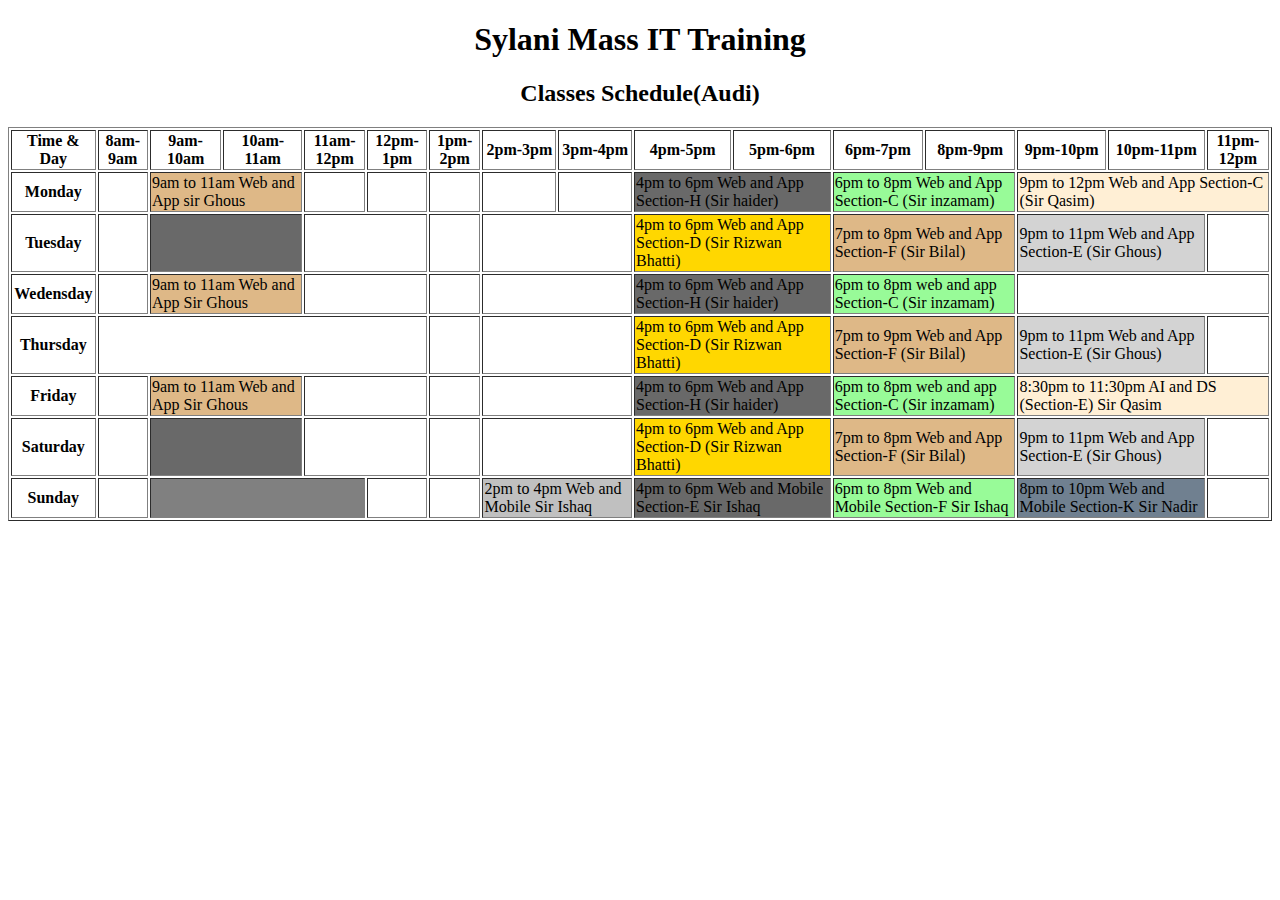
<file: CSS All assignment/16-12-2022/index.html>
<!DOCTYPE html>
<html lang="en">

<head>
    <title>Sylani</title>
</head>

<body>
    <h1>
        <center><b>Sylani Mass IT Training</b></center>
    </h1>
    <h2>
        <center><b>Classes Schedule(Audi)</b></center>
    </h2>
    <table border="1">
        <tr>
            <th>Time & Day</th>
            <th>8am-9am</th>
            <th>9am-10am</th>
            <th>10am-11am</th>
            <th>11am-12pm</th>
            <th>12pm-1pm</th>
            <th>1pm-2pm</th>
            <th>2pm-3pm</th>
            <th>3pm-4pm</th>
            <th>4pm-5pm</th>
            <th>5pm-6pm</th>
            <th>6pm-7pm</th>
            <th>8pm-9pm</th>
            <th>9pm-10pm</th>
            <th>10pm-11pm</th>
            <th>11pm-12pm</th>
        </tr>
        <tr>

            <th>Monday</th>
            <td> </td>
            <td bgcolor="Burlywood" cal colspan="2">9am to 11am Web and App sir Ghous</td>
            <td> </td>
            <td> </td>
            <td> </td>
            <td> </td>
            <td> </td>
            <td bgcolor="Dimgray" cal colspan="2">4pm to 6pm Web and App Section-H (Sir haider) </td>
            <td bgcolor="palegreen" cal colspan="2">6pm to 8pm Web and App Section-C (Sir inzamam) </td>
            <td bgcolor="papayawhip" cal colspan="3">9pm to 12pm Web and App Section-C (Sir Qasim)</td>
        </tr>

        <tr>
            <th>Tuesday</th>
            <td> </td>
            <td bgcolor="Dimgray" colspan="2"> </td>
            <td colspan="2"> </td>
            <td> </td>
            <td colspan="2"> </td>
            <td bgcolor="Gold" cal colspan="2">4pm to 6pm Web and App Section-D (Sir Rizwan Bhatti) </td>
            <td bgcolor="Burlywood" cal colspan="2">7pm to 8pm Web and App Section-F (Sir Bilal) </td>
            <td bgcolor="Lightgray" cal colspan="2">9pm to 11pm Web and App Section-E (Sir Ghous) </td>
           <td> </td>
            </tr>

            <tr>
                <th>Wedensday</h>
                <td> </td>
                <td bgcolor="Burlywood" cal colspan="2">9am to 11am Web and App Sir Ghous</td>
                <td cal colspan="2"> </td>
                <td> </td>
                <td colspan="2"> </td>
                <td bgcolor="Dimgray" cal colspan="2">4pm to 6pm Web and App Section-H (Sir haider)</td>
                <td bgcolor="palegreen" cal colspan="2">6pm to 8pm web and app Section-C (Sir inzamam)</td>          
                <td cal colspan="3"> </td>           
            </tr>
            <tr>
                <th>Thursday</h>
                <td cal colspan="5"> </td>
                <td> </td>
                <td cal colspan="2"> </td>
                <td bgcolor="Gold" cal colspan="2">4pm to 6pm Web and App Section-D (Sir Rizwan Bhatti)</td>
                <td bgcolor="Burlywood" cal colspan="2">7pm to 9pm Web and App Section-F (Sir Bilal)</td>
                <td bgcolor="Lightgray" cal colspan="2">9pm to 11pm Web and App Section-E (Sir Ghous)</td>          
                <td> </td>
            </tr>
            <tr>
                <th>Friday</h>
                <td> </td>
                <td bgcolor="Burlywood" cal colspan="2">9am to 11am Web and App Sir Ghous</td>
                <td cal colspan="2"> </td>
                <td> </td>
                <td colspan="2"> </td>
                <td bgcolor="Dimgray" cal colspan="2">4pm to 6pm Web and App Section-H (Sir haider)</td>
                <td bgcolor="palegreen" cal colspan="2">6pm to 8pm web and app Section-C (Sir inzamam)</td>
                <td bgcolor="papayawhip" cal colspan="3">8:30pm to 11:30pm AI and DS (Section-E) Sir Qasim</td>                     
            </tr>
            <tr>
                <th>Saturday</th>
                <td> </td>
                <td bgcolor="Dimgray" colspan="2"> </td>
                <td colspan="2"> </td>
                <td> </td>
                <td colspan="2"> </td>
                <td bgcolor="Gold" cal colspan="2">4pm to 6pm Web and App Section-D (Sir Rizwan Bhatti) </td>
                <td bgcolor="Burlywood" cal colspan="2">7pm to 8pm Web and App Section-F (Sir Bilal) </td>
                <td bgcolor="Lightgray" cal colspan="2">9pm to 11pm Web and App Section-E (Sir Ghous) </td>
               <td> </td>
            </tr>
            <tr>
                <th>Sunday</th>
                <td> </td>
                <td bgcolor="Gray" colspan="3"> </td>
                <td> </td>
                <td> </td>
                <td bgcolor="Silver" cal colspan="2">2pm to 4pm Web and Mobile Sir Ishaq </td>
                <td bgcolor="Dimgray" cal colspan="2">4pm to 6pm Web and Mobile Section-E Sir Ishaq </td>
                <td bgcolor="palegreen" cal colspan="2">6pm to 8pm Web and Mobile Section-F Sir Ishaq </td>
                <td bgcolor="Slategray" cal colspan="2">8pm to 10pm Web and Mobile Section-K Sir Nadir </td>
                <td> </td>
            </tr>
    </table>
</body>

</html>
</file>
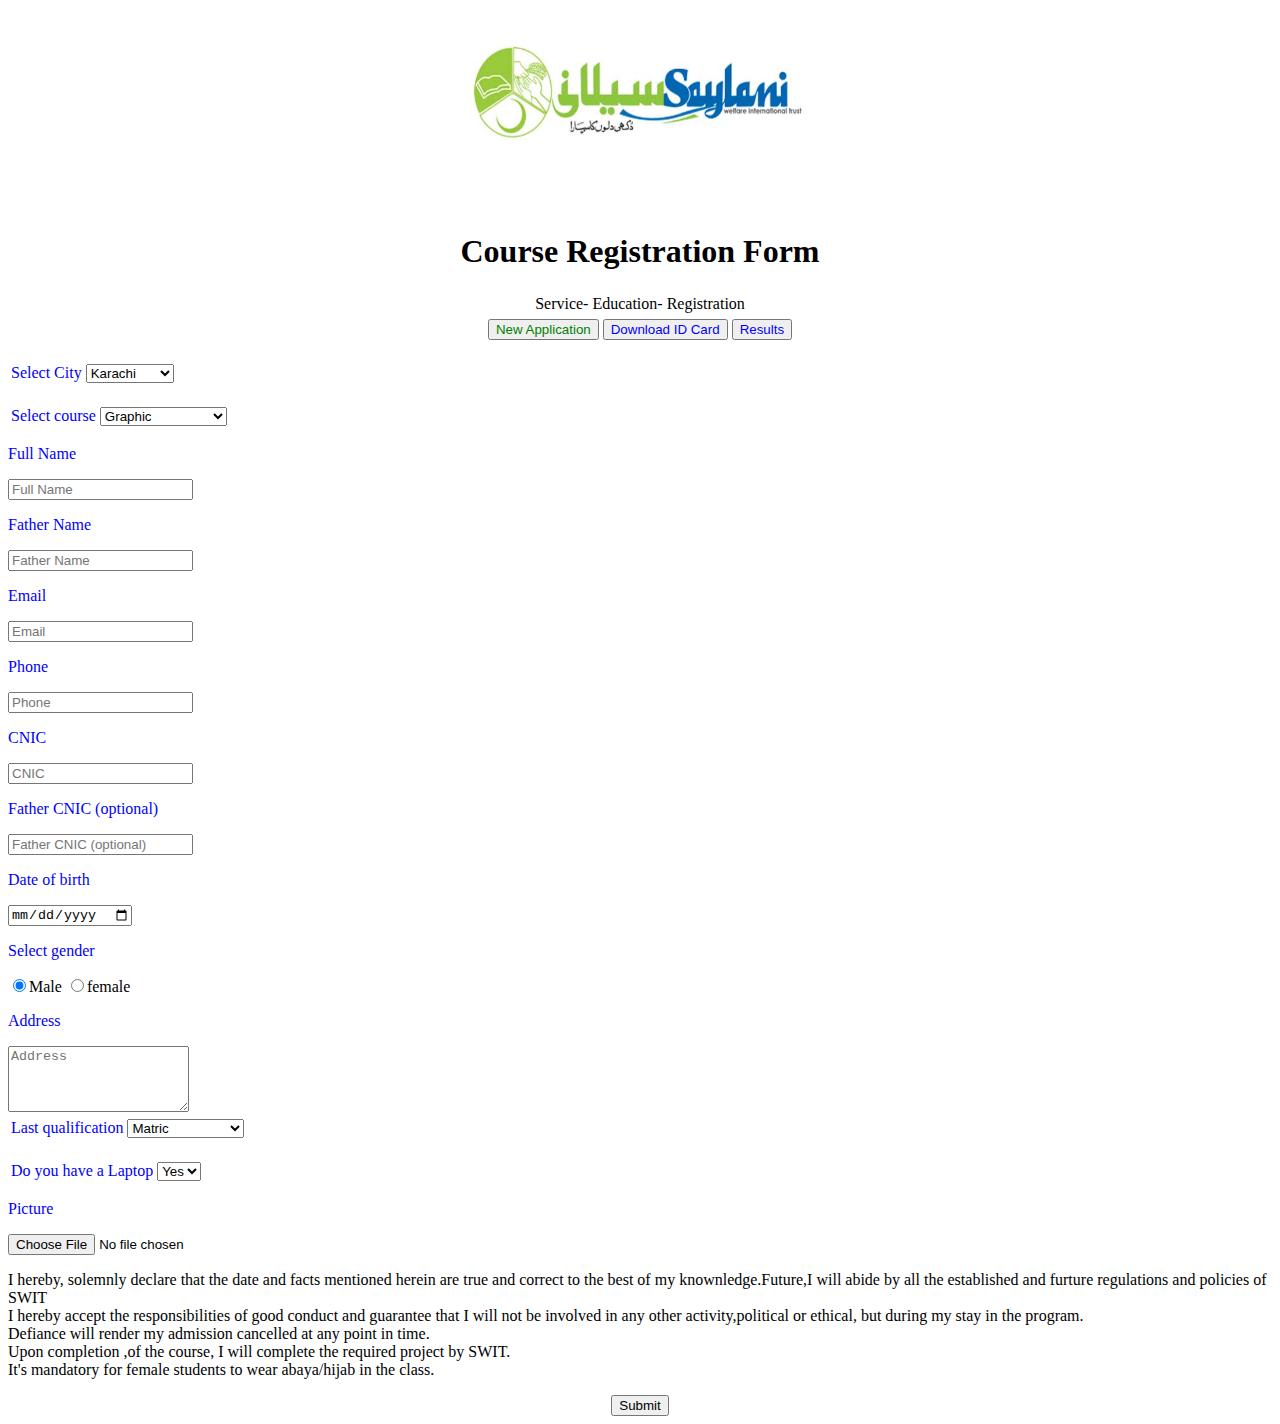
<file: CSS All assignment/19-12-2022/index.html>
<!DOCTYPE html>
<html lang="en">
<head>
    <title>saylani-welfare Form</title>
</head>
<body>
    <center><img src="saylani-welfare.jpg" width="350" height="200"></center>
    <h1><center><b>Course Registration Form</b></center></h1>
     <center>
    <table>
        <tr>
        <td>Service-</td>
        <td>Education-</td>
        <td>Registration</td>
        </tr>
    </table>
    </center>
    <center>
    <table>
        <tr>
        <form action=""></form>
    <td><input style="color: green" type="button" name="New Apllication" value="New Application" /></td>
    <td><input style="color:blue" type="button" name="Download ID Card" value="Download ID Card" /></td>
    <td><input style="color:blue" type="button" name="Results" value="Results" /></td>
    </tr>
</table>
</center>
  <table>
    <br />
   <tr>
        <td style="color: blue;">Select City</d>
        <select name="City" id="">
          <option value="Karachi">Karachi</option>
          <option value="Hyderabad">Hyderabad</option>
          <option value="Sangar">Sangar</option>
          <option value="Dadu">Dadu</option>
          <option value="Mithi">Mithi</option>
          <option value="Umerkot">Umerkot</option>
          <option value="Badin">Badin</option>  
        </select>
        </tr> 
    </table>
    <table>
        <br />
       <tr>
        <td style="color: blue;">Select course</d>
        <select name="Course" id="">
        <option value="Graphic">Graphic</option>
        <option value="Web & App">Web & App</option>
        <option value="IT">IT</option>
        <option value="Mobile Repearing">Mobile Repearing</option>       
        </tr> 
        </table>
        <p style="color: blue;">Full Name</p>
        <input placeholder="Full Name" name="name" type="text" />
        <p style="color: blue;">Father Name</p>
        <input placeholder="Father Name" name="f-name" type="text" />
        <p style="color: blue;">Email</p>
        <input placeholder="Email" name="id" type="email" />
        <p style="color: blue;">Phone</p>
        <input placeholder="Phone" name="number" type="number" />
        <p style="color: blue;">CNIC</p>
        <input placeholder="CNIC" name="number" type="number" />
        <p style="color: blue;">Father CNIC (optional)</p>
        <input placeholder="Father CNIC (optional)" name="number" type="number" />  
        <p style="color: blue;">Date of birth</p>
        <input name="date" type="date" />
        <p style="color: blue;">Select gender</p>
        <input type="radio" name="gender" value="male" checked/>Male
        <input type="radio" name="gender" value="female" />female
        <p style="color: blue;">Address</p>
        <textarea placeholder="Address" name="address" cols="20" rows="4"></textarea>
    <table>
        <br />
           <tr>
            <td style="color: blue;">Last qualification</d>
            <select name="qualification" id="">
            <option value="Matric">Matric</option>
            <option value="Intermediate">Intermediate</option>
            <option value="under-Graduate">under-Graduate</option>
            <option value="Graduate">Graduate</option>
            <option value="Master">Master</option>       
            </tr> 
            </table>
            <table>
                <br />
                <tr>
                <td style="color: blue;">Do you have a Laptop</d>
                <select name="Do you have a Laptop" id="">
                <option value="Yes">Yes</option>
                <option value="No">No</option> 
                </tr>
            </table>   
                <p style="color: blue;">Picture</p>
                <input type="file" />
                <p>I hereby, solemnly declare that the date and facts mentioned herein are true and correct
                   to the best of my knownledge.Future,I will abide by all the established and furture regulations
                   and policies of SWIT<br />
                   I hereby accept the responsibilities of good conduct and guarantee that I will not be involved 
                   in any other activity,political or ethical, but during my stay in the program.<br />
                   Defiance will render my admission cancelled at any point in time.<br />
                   Upon completion ,of the course, I will complete the required project by SWIT.<br />
                   It's mandatory for female students to wear abaya/hijab in the class.  
                </p>          
                <center><input type="button" name="submit" value="Submit" /></center>
</body>
</html>
</file>
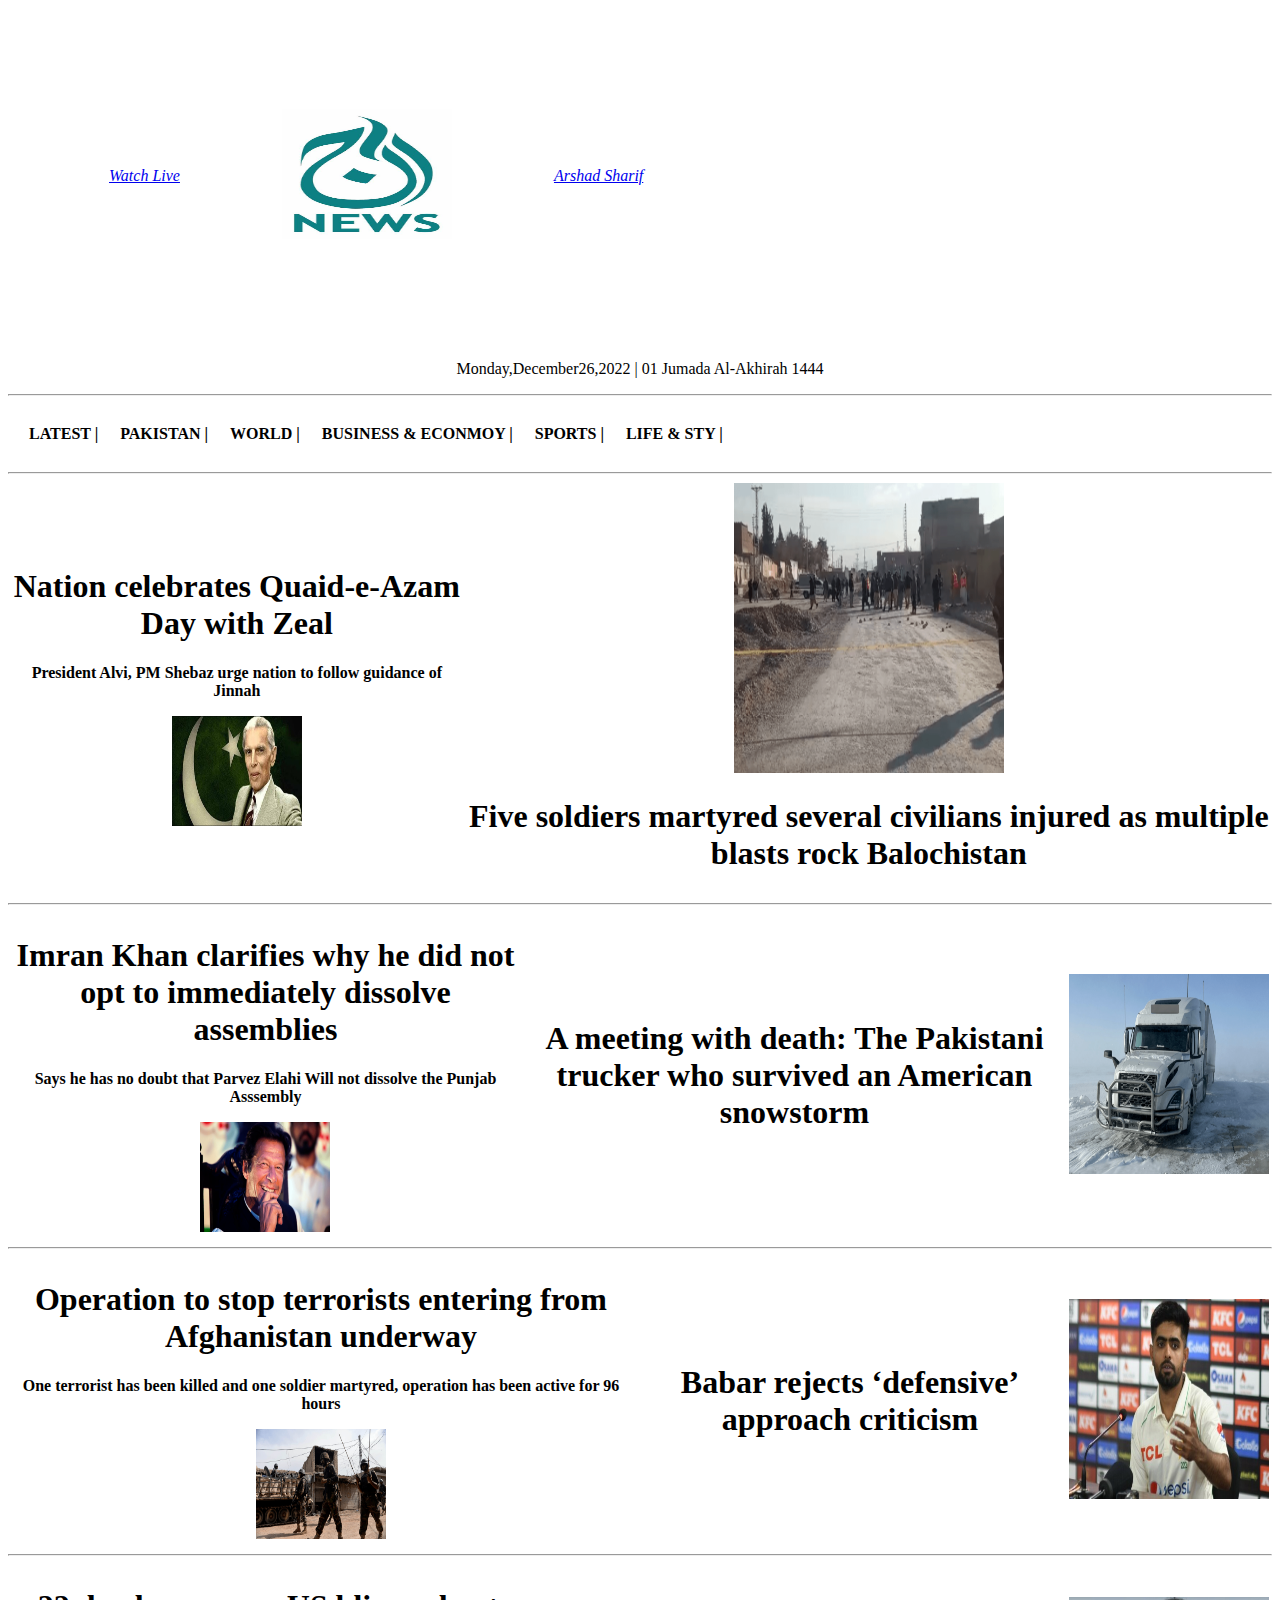
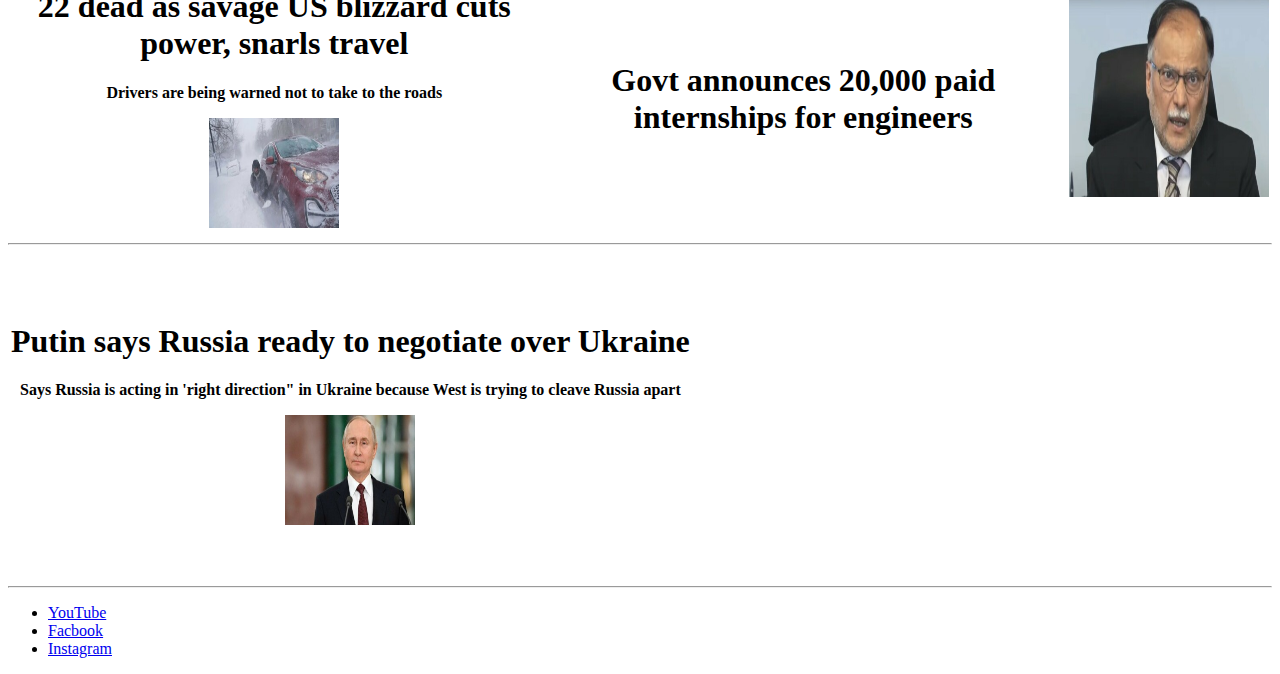
<file: CSS All assignment/25-12-22/index.html>
<!DOCTYPE html>
<html lang="en">
<head>
    <title>HOME-Aaj English Tv</title>
</head>
<body>
        <table cellpanding="" cellspacing="100"> 
       <tr>
        <td><a href="https://r.search.yahoo.com/cbclk2/dWU9RUE1M0RFMzQzNDkzNERGQiZ1dD0xNjcyMDA1MzYwNTU4JnVvPTczMzkyNjcwMzY5NDk1Jmx0PTImcz0xJmVzPVM1WU1Bb0lHUFM5cUJOS0ZSOURuMWFIMU5jcHY3VU84TDFGQXhzVFJMVDNqakVvemd3LS0-/RV=2/RE=1672034161/RO=10/RU=https%3a%2f%2fwww.bing.com%2faclick%3fld%[base64]%26u%[base64]%26rlid%3d1bfc2bb1d9dd16acb14048191f2d8d81/RK=2/RS=12wlAdi.aHlQDjrLBwgK7rWgkF0-;_ylt=AwrOskPwxqhjXioH8INXNyoA;_ylu=Y29sbwNncTEEcG9zAzEEdnRpZAMEc2VjA292LXRvcA--;_ylc=X3IDMgRydAMw?IG=0aceb24373764b059600000000c3efbd"><i>Watch Live</i></a></td>
        <td><a href="https://r.search.yahoo.com/_ylt=Awr.zXG6z6hjhpkHcWJXNyoA;_ylu=Y29sbwNncTEEcG9zAzIEdnRpZAMEc2VjA3Ny/RV=2/RE=1672036410/RO=10/RU=https%3a%2f%2fajnews.org%2fcategory%2fglobal%2f/RK=2/RS=pERjidaF2VDnuv2S9o40TRBaZl4-"><img src="./th.jpg" width="170" height="130"></a></td> 
        <td><a href="https://r.search.yahoo.com/_ylt=AwrNa0Q_yKhjmAso0VdXNyoA;_ylu=Y29sbwNiZjEEcG9zAzEEdnRpZAMEc2VjA3Ny/RV=2/RE=1672034496/RO=10/RU=https%3a%2f%2fwww.bbc.com%2fnews%2fworld-africa-63426794/RK=2/RS=LvqoAc3Gd_8vNhMYvV1qVfnrCr4-"><i>Arshad Sharif</i></a></td>
    </tr>
    </table>
    <center><p>Monday,December26,2022 | 01 Jumada Al-Akhirah 1444</p></center>
    <hr />
    <table cellspacing="20">
        <tr>
          <td><b> LATEST |</b></td>
          <td><b>PAKISTAN |</b></td>
          <td><b> WORLD |</b></td>
          <td><b> BUSINESS & ECONMOY |</b></td>
          <td><b> SPORTS |</b></td>
          <td><b> LIFE & STY |</b></td>
        </tr>
      </table>
      <hr />
       <table  widhth="05" cellpadding="" cellspacing="0" brder="02"> 
        <tr>
            <th><h1><b>Nation celebrates Quaid-e-Azam Day with Zeal</b></h1><p>President Alvi, PM Shebaz urge nation to follow guidance of Jinnah</p><img src="./quaid-e-azazm.jpg" width="130" height="110"></th>
            <th><img src="./251640404108db8.png" width="270" height="290"><h1><b>Five soldiers martyred several civilians injured as multiple blasts rock Balochistan</b></h1><p></p></th>        
        </tr>    
    </table>
    <hr />
     <table>
        <tr>
            <th><h1><b>Imran Khan clarifies why he did not opt to immediately dissolve assemblies</b></h1><p>Says he has no doubt that Parvez Elahi Will not dissolve the Punjab Asssembly</p><img src="./251845071f72842.png" width="130" height="110"></th>
            <th><h1>A meeting with death: The Pakistani trucker who survived an American snowstorm</h1></th>
            <th><img src="./25154445dbf2861.png" width="200" height="200"></th>
        </tr>
     </table>
    <hr />
     <table>
        <tr>
            <th><h1><b>Operation to stop terrorists entering from Afghanistan underway</b></h1><p>One terrorist has been killed and one soldier martyred, operation has been active for 96 hours</p><img src="./251228574f24b77.png" width="130" height="110"></th>
            <th><h1>Babar rejects ‘defensive’ approach criticism</h1></th>
            <th><img src="./251315357ff96ec.jpg" width="200" height="200"></th>
        </tr>
     </table>
     <hr />
     <table>
        <tr>
            <th><h1><b>22 dead as savage US blizzard cuts power, snarls travel</b></h1><p>Drivers are being warned not to take to the roads</p><img src="./2522044142c9911.jpg" width="130" height="110"></th>
            <th><h1>Govt announces 20,000 paid internships for engineers</h1></th>
            <th><img src="./25165127bccceb0.jpg" width="200" height="200"></th>
        </tr>
     </table>
     <hr />
     <table>
        <tr>
            <th><h1><b>Putin says Russia ready to negotiate over Ukraine</b></h1><p>Says Russia is acting in 'right direction" in Ukraine because West is trying to cleave Russia apart</p><img src="./25161321f0d7e40.jpg" width="130" height="110"></th>
            <th><iframe width="410" height="315" src="https://www.youtube.com/embed/m8YgUd8c1Rc" title="YouTube video player" frameborder="0" allow="accelerometer; autoplay; clipboard-write; encrypted-media; gyroscope; picture-in-picture" allowfullscreen></iframe><a href="More to come in Landi Kotal after cycle rally"></a></th>
        </tr>
     </table>
     <hr />
     <header>
        <div>
            <ul>
                <li><a href="https://www.youtube.com/c/aajtvofficial/">YouTube</a></li>
                <li><a href="https://www.facebook.com/aajtv0/">Facbook</a></li>
                <li><a href="https://www.instagram.com/aajnewsofficial/">Instagram</a></li>
            </ul>
        </div>
     </header>

</body>
</html>
</file>
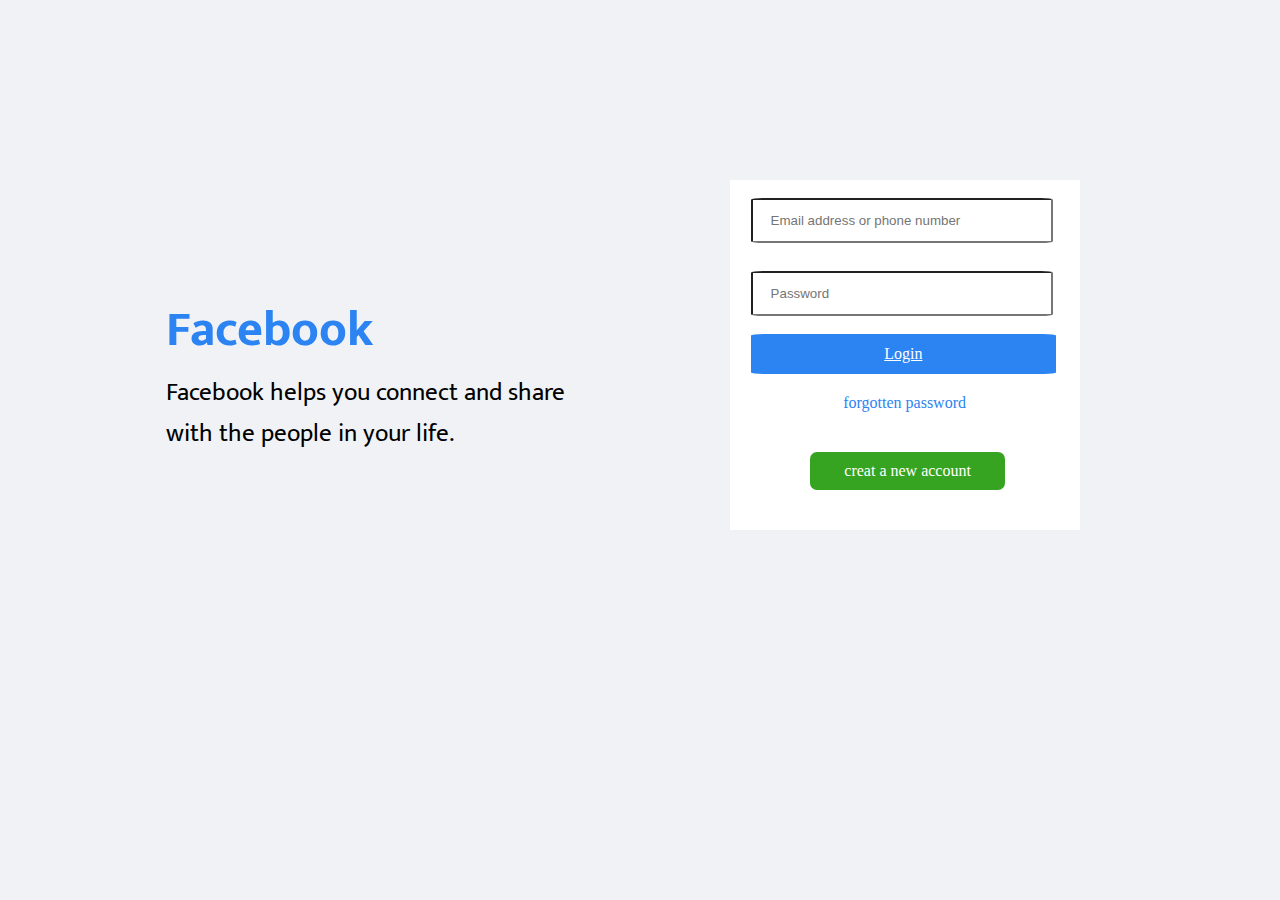
<file: CSS All assignment/4-01-2023/index.html>
<!DOCTYPE html>
<html lang="en">
<head>
        <title>Facebook.login Form</title>
        <link rel="stylesheet" href="style.css">
</head>
<body>
   <div class="container">
    <h1>Facebook</h1>
   <p>Facebook helps you connect and share <br />with the people in your life.</p>
</div>

  <header>
    <div class="box">
        <input type="email" name="email" id="email" placeholder="Email address or phone number">
        <br/>
        <input type="password" name="Password" id="Password" placeholder="Password">   
    </div>
    <div class="link1">
        <a href="#">Login</a>
    </div>
    <div class="link2">
        <a href="#">forgotten password</a>
    </div>
    <div class="link3">
        <a href="./signup/sign-up.html">creat a new account</a>
    </div>  
</header>

</body>
</html>
</file>
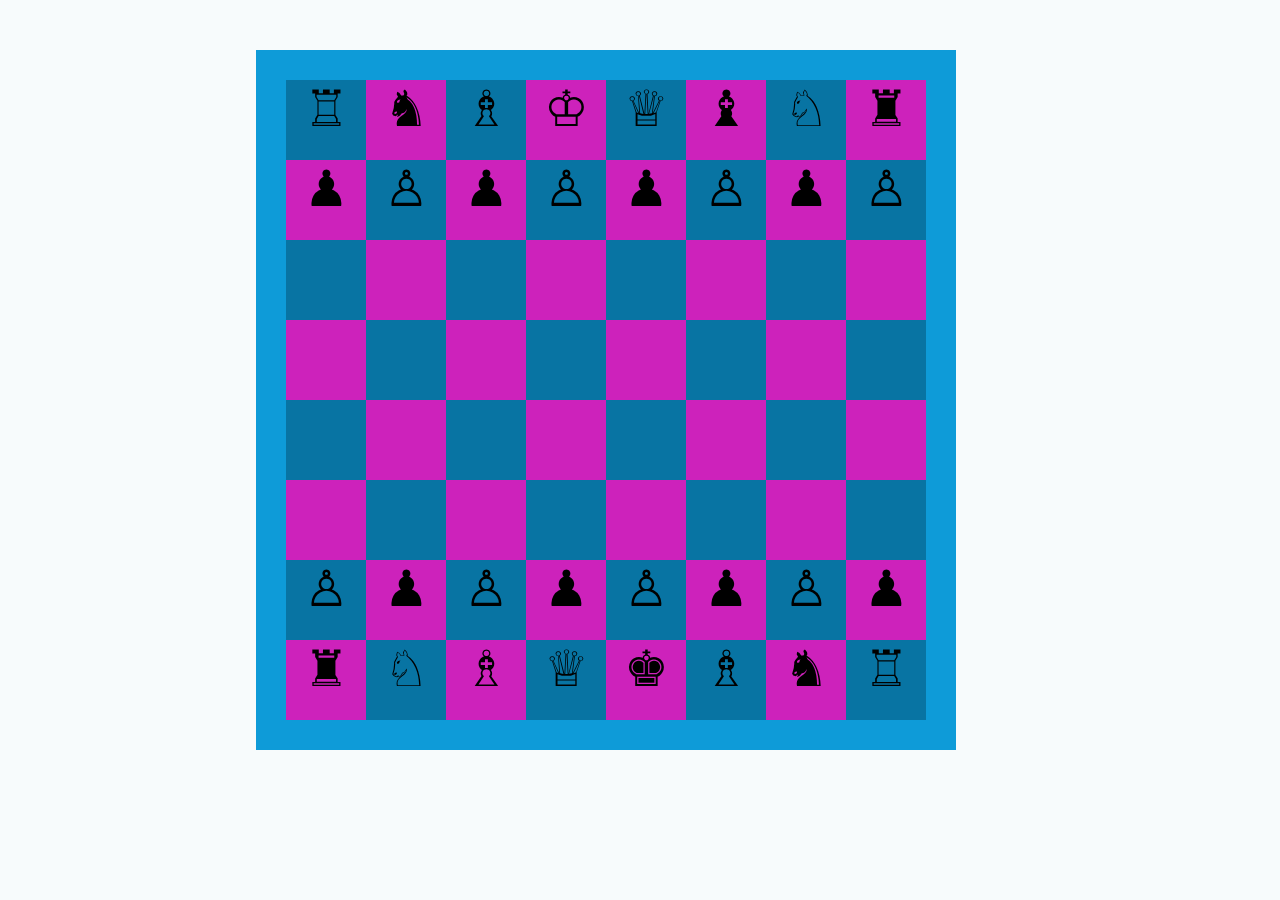
<file: CSS All assignment/chess game assignment/index.html>
<!DOCTYPE html>
<html lang="en">
<head>
    <title>Chess Game</title>
    <link rel="stylesheet" href="style.css">
</head>
<body>
   
<div class="chessboard">
    
     <div class="Chessbox1">♖</div>
     <div class="Chessbox2">♞</div>  
     <div class="Chessbox1">♗</div>
     <div class="Chessbox2">♔</div>
     <div class="Chessbox1">♕</div>
     <div class="Chessbox2">♝</div>
     <div class="Chessbox1">♘</div>
     <div class="Chessbox2">♜</div>
     
    <div class="Chessbox2">♟</div>
    <div class="Chessbox1">♙</div>  
    <div class="Chessbox2">♟</div>
    <div class="Chessbox1">♙</div>
    <div class="Chessbox2">♟</div>
    <div class="Chessbox1">♙</div>
    <div class="Chessbox2">♟</div>
    <div class="Chessbox1">♙</div>
    
    <div class="Chessbox1"></div>
    <div class="Chessbox2"></div>  
    <div class="Chessbox1"></div>
    <div class="Chessbox2"></div>
    <div class="Chessbox1"></div>
    <div class="Chessbox2"></div>
    <div class="Chessbox1"></div>
    <div class="Chessbox2"></div>
    
    <div class="Chessbox2"></div>
    <div class="Chessbox1"></div>  
    <div class="Chessbox2"></div>
    <div class="Chessbox1"></div>
    <div class="Chessbox2"></div>
    <div class="Chessbox1"></div>
    <div class="Chessbox2"></div>
    <div class="Chessbox1"></div>
    
    <div class="Chessbox1"></div>
    <div class="Chessbox2"></div>  
    <div class="Chessbox1"></div>
    <div class="Chessbox2"></div>
    <div class="Chessbox1"></div>
    <div class="Chessbox2"></div>
    <div class="Chessbox1"></div>
    <div class="Chessbox2"></div>
    
    <div class="Chessbox2"></div>
    <div class="Chessbox1"></div>  
    <div class="Chessbox2"></div>
    <div class="Chessbox1"></div>
    <div class="Chessbox2"></div>
    <div class="Chessbox1"></div>
    <div class="Chessbox2"></div>
    <div class="Chessbox1"></div>
    
    <div class="Chessbox1">♙</div>
    <div class="Chessbox2">♟</div>  
    <div class="Chessbox1">♙</div>
    <div class="Chessbox2">♟</div>
    <div class="Chessbox1">♙</div>
    <div class="Chessbox2">♟</div>
    <div class="Chessbox1">♙</div>
    <div class="Chessbox2">♟</div>
    
    <div class="Chessbox2">♜</div>
    <div class="Chessbox1">♘</div>  
    <div class="Chessbox2">♗</div>
    <div class="Chessbox1">♕</div>
    <div class="Chessbox2">♚</div>
    <div class="Chessbox1">♗</div>
    <div class="Chessbox2">♞</div>
    <div class="Chessbox1">♖</div>
</div>
    </body>
     </html>
</file>
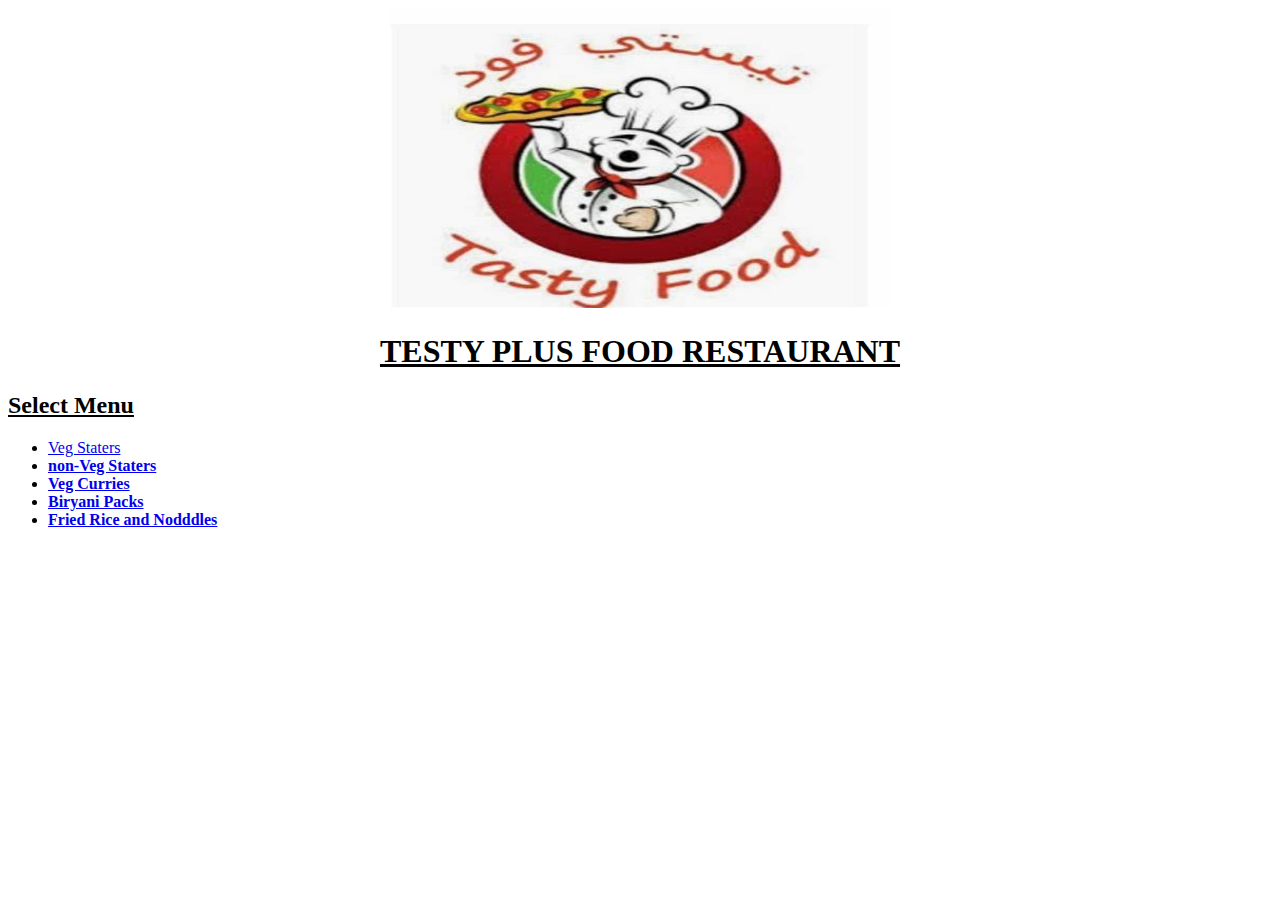
<file: CSS All assignment/Restaurant file/index.html>
<!DOCTYPE html>
<html lang="en">
<head>
    <title>My Restaurant</title>
</head>
<body>
    <center><img src="Menu/images/th.jpg" width="500" height="300"></center>
    <h1><center><u><b>TESTY PLUS FOOD RESTAURANT</b></u></center></h1>
    <h2><u><b>Select Menu</b></u></h2>
    <ul>
        <li><a href="Menu/veg staters.html">Veg Staters</a></a></li>
        <li><a href="Menu/non-veg staters.html"><b>non-Veg Staters</b></a></li>
        <li><a href="Menu/veg curries.html"><b>Veg Curries</b></a></li>
        <li><a href="Menu/biryani packs.html"><b>Biryani Packs</b></a></li>
        <li><a href="Menu/fried rice and noddles.html"><b>Fried Rice and Nodddles</b></a></li>
    </ul>
</body>
</html>
</file>
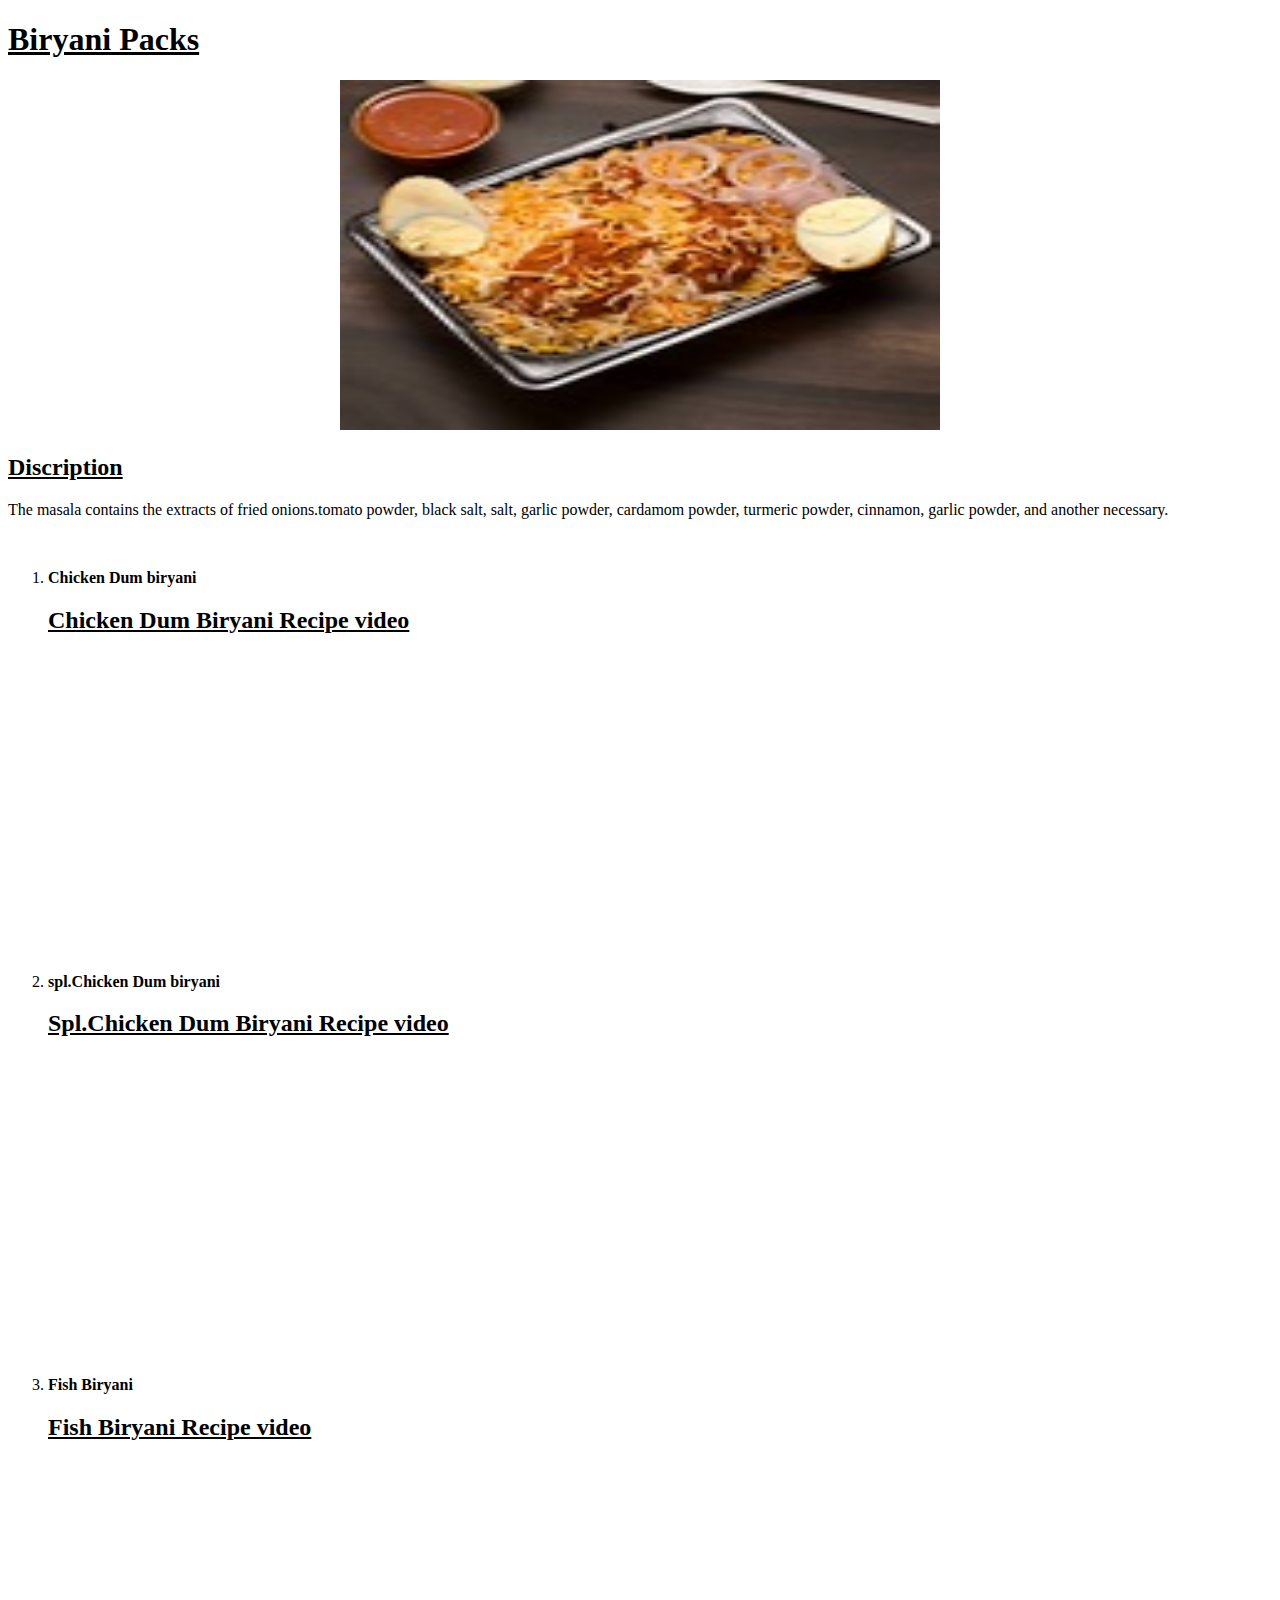
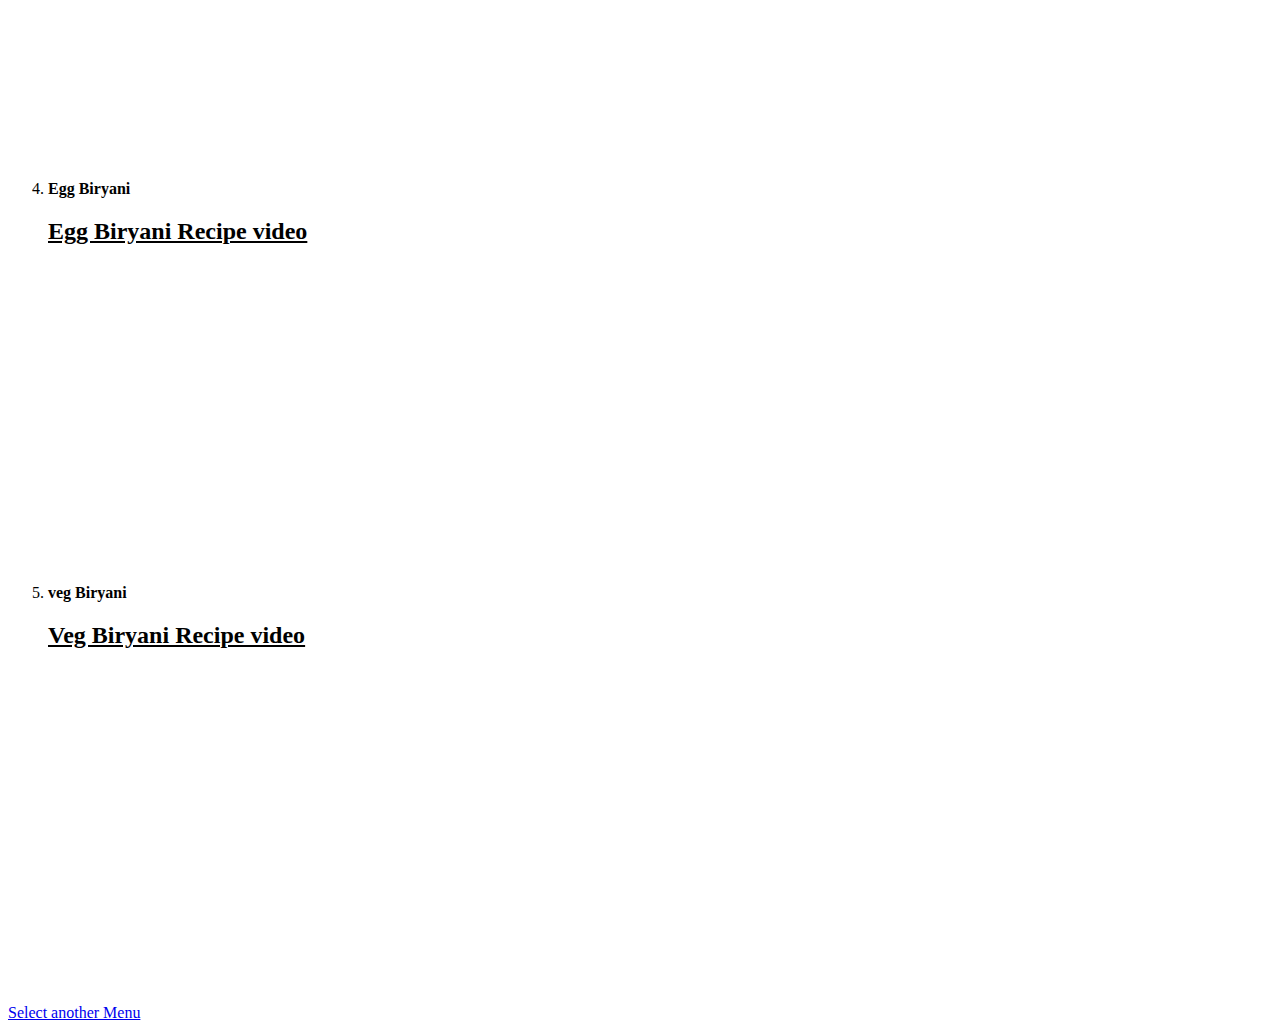
<file: CSS All assignment/Restaurant file/Menu/biryani packs.html>
<!DOCTYPE html>
<html lang="en">
<head>
    <title>Document2</title>
</head>
<body>
    <h1><b><u>Biryani Packs</u></b></h1>
    <center><img src="images/th (4).jpg" width="600" height="350"></center>
    <h2><b><u>Discription</u></b></h2>
    <p>
       The masala contains the extracts of fried onions.tomato powder, black salt, 
       salt, garlic powder, cardamom powder, turmeric  powder, cinnamon, garlic powder,
       and another necessary.
    </p>
    <br />
    <ol>
        <li><b>Chicken Dum biryani</b></li>
        <h2><u><b>Chicken Dum Biryani Recipe video</b></u></h2>
        <iframe width="560" height="315" src="https://www.youtube.com/embed/8SnugHzXt9E" title="YouTube video player" frameborder="0" allow="accelerometer; autoplay; clipboard-write; encrypted-media; gyroscope; picture-in-picture" allowfullscreen></iframe>
        <li><b>spl.Chicken Dum biryani</b></li>
        <h2><u><b>Spl.Chicken Dum Biryani Recipe video</b></u></h2>
        <iframe width="560" height="315" src="https://www.youtube.com/embed/E_gWBBjYkjE" title="YouTube video player" frameborder="0" allow="accelerometer; autoplay; clipboard-write; encrypted-media; gyroscope; picture-in-picture" allowfullscreen></iframe>
        <li><b>Fish Biryani</b></li>
        <h2><u><b>Fish Biryani Recipe video</b></u></h2>
        <iframe width="560" height="315" src="https://www.youtube.com/embed/Zj_JLz_12Sc" title="YouTube video player" frameborder="0" allow="accelerometer; autoplay; clipboard-write; encrypted-media; gyroscope; picture-in-picture" allowfullscreen></iframe>
        <li><b>Egg Biryani</b></li>
        <h2><u><b>Egg Biryani Recipe video</b></u></h2>
        <iframe width="560" height="315" src="https://www.youtube.com/embed/S7hL_kqufzM" title="YouTube video player" frameborder="0" allow="accelerometer; autoplay; clipboard-write; encrypted-media; gyroscope; picture-in-picture" allowfullscreen></iframe>
        <li><b>veg Biryani</b></li>
        <h2><u><b>Veg Biryani Recipe video</b></u></h2>
        <iframe width="560" height="315" src="https://www.youtube.com/embed/LhfPMMpGlDA" title="YouTube video player" frameborder="0" allow="accelerometer; autoplay; clipboard-write; encrypted-media; gyroscope; picture-in-picture" allowfullscreen></iframe>
    </ol>
    <a href="../index.html">Select another Menu</a>
</body>
</html>
</file>
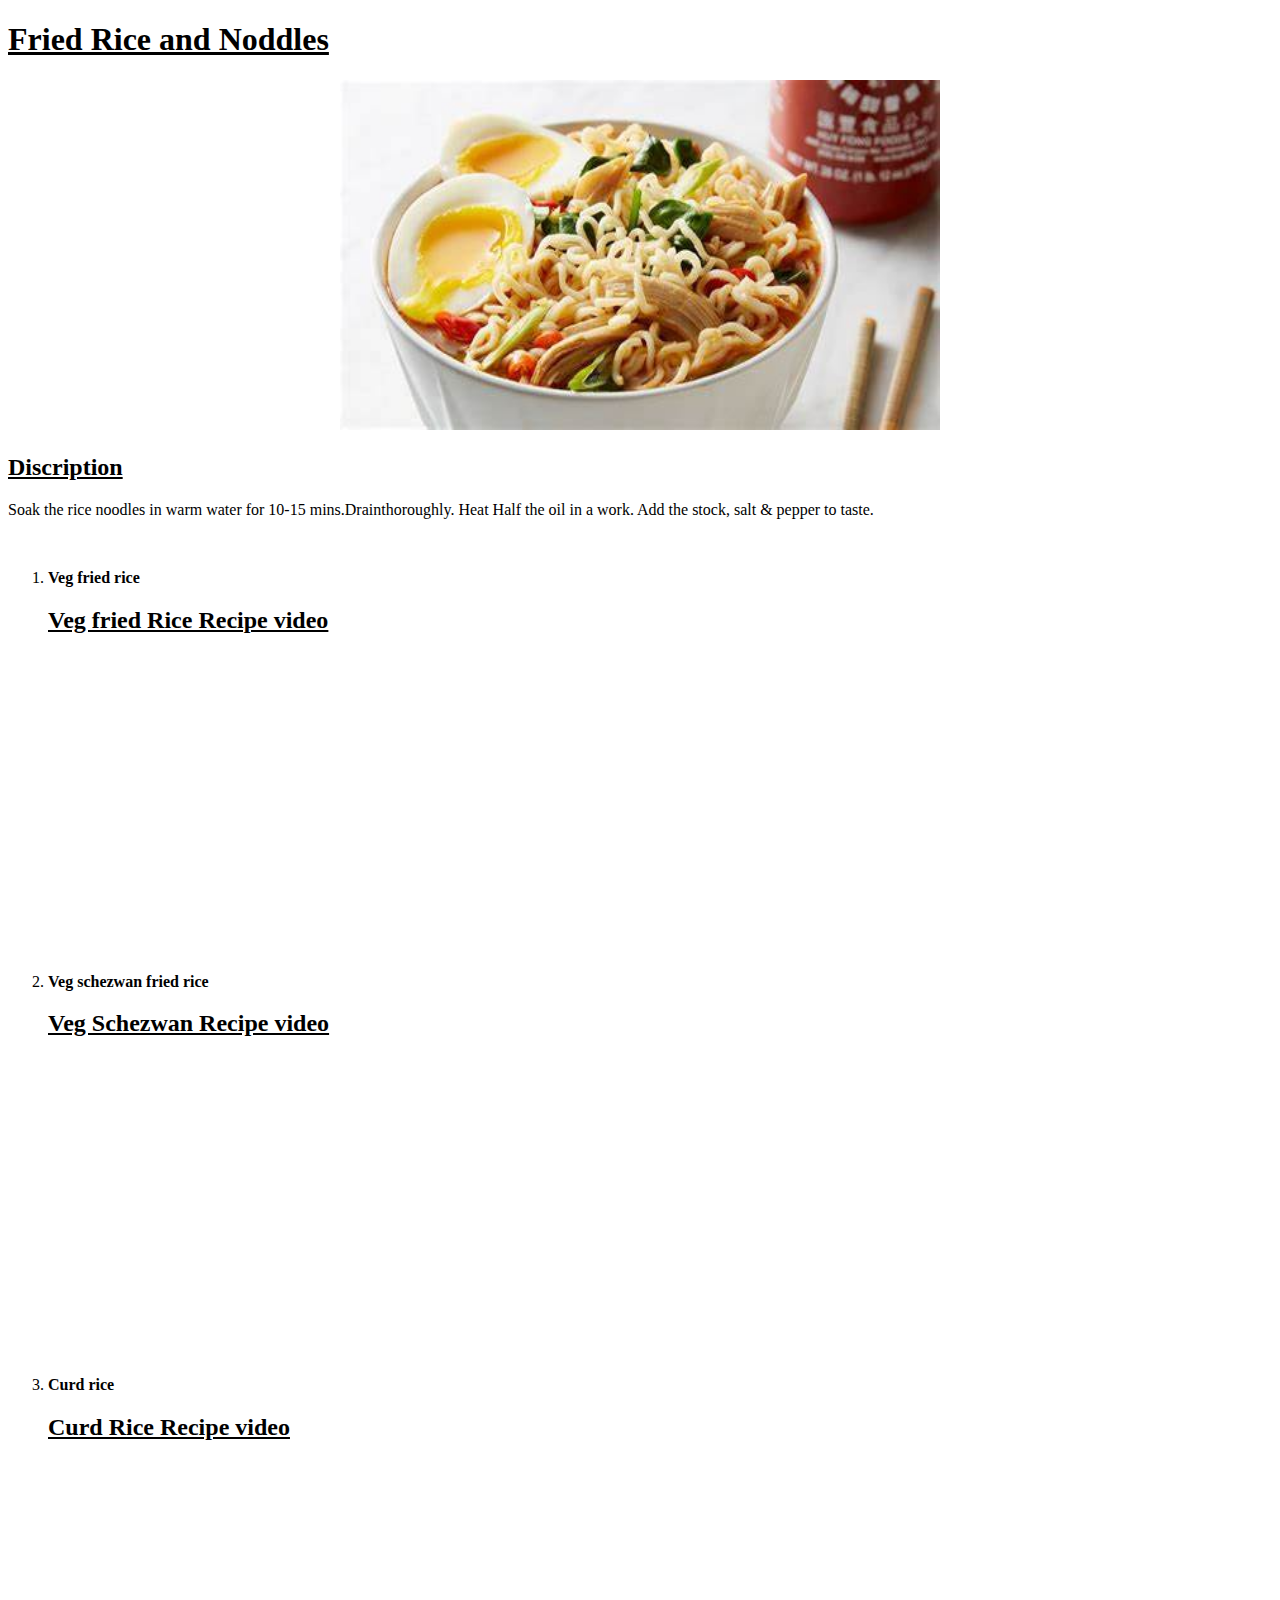
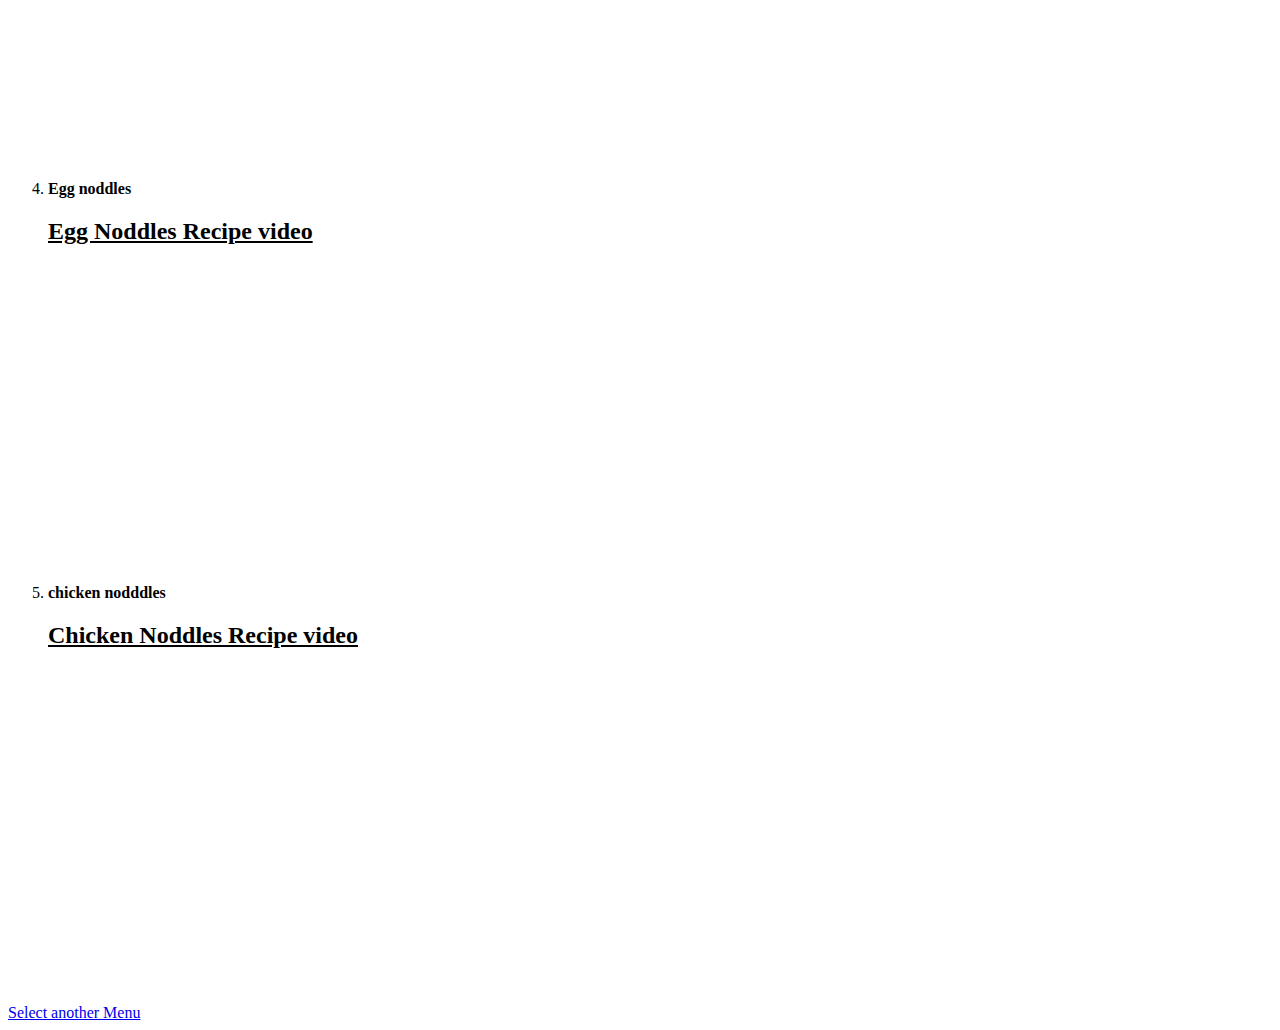
<file: CSS All assignment/Restaurant file/Menu/fried rice and noddles.html>
<!DOCTYPE html>
<html lang="en">
<head>
    <title>Document2</title>
</head>
<body>
    <h1><b><u>Fried Rice and Noddles</u></b></h1>
    <center><img src="images/th (5).jpg" width="600" height="350"></center>
    <h2><b><u>Discription</u></b></h2>
    <p>
       Soak the rice noodles in warm water for 10-15 mins.Drainthoroughly. 
       Heat Half the oil in a work. Add the stock, salt & pepper to taste.
    </p>
    <br />
    <ol>
        <li><b>Veg fried rice</b></li>
        <h2><u><b>Veg fried Rice Recipe video</b></u></h2>
        <iframe width="560" height="315" src="https://www.youtube.com/embed/aJvzY3crdyg" title="YouTube video player" frameborder="0" allow="accelerometer; autoplay; clipboard-write; encrypted-media; gyroscope; picture-in-picture" allowfullscreen></iframe>
        <li><b>Veg schezwan fried rice</b></li>
        <h2><u><b>Veg Schezwan Recipe video</b></u></h2>
        <iframe width="560" height="315" src="https://www.youtube.com/embed/oK1g0ThB1Mc" title="YouTube video player" frameborder="0" allow="accelerometer; autoplay; clipboard-write; encrypted-media; gyroscope; picture-in-picture" allowfullscreen></iframe>
        <li><b>Curd rice</b></li>
        <h2><u><b>Curd Rice Recipe video</b></u></h2>
        <iframe width="560" height="315" src="https://www.youtube.com/embed/d8XeQxo8GG0" title="YouTube video player" frameborder="0" allow="accelerometer; autoplay; clipboard-write; encrypted-media; gyroscope; picture-in-picture" allowfullscreen></iframe>
        <li><b>Egg noddles</b></li>
        <h2><u><b>Egg Noddles Recipe video</b></u></h2>
        <iframe width="560" height="315" src="https://www.youtube.com/embed/Sw1UAaYZVeA" title="YouTube video player" frameborder="0" allow="accelerometer; autoplay; clipboard-write; encrypted-media; gyroscope; picture-in-picture" allowfullscreen></iframe>
        <li><b>chicken nodddles</b></li>
        <h2><u><b>Chicken Noddles Recipe video</b></u></h2>       
        <iframe width="560" height="315" src="https://www.youtube.com/embed/Rbpby8YObA4" title="YouTube video player" frameborder="0" allow="accelerometer; autoplay; clipboard-write; encrypted-media; gyroscope; picture-in-picture" allowfullscreen></iframe>
    </ol>
    <a href="/index.html">Select another Menu</a>
</body>
</html>
</file>
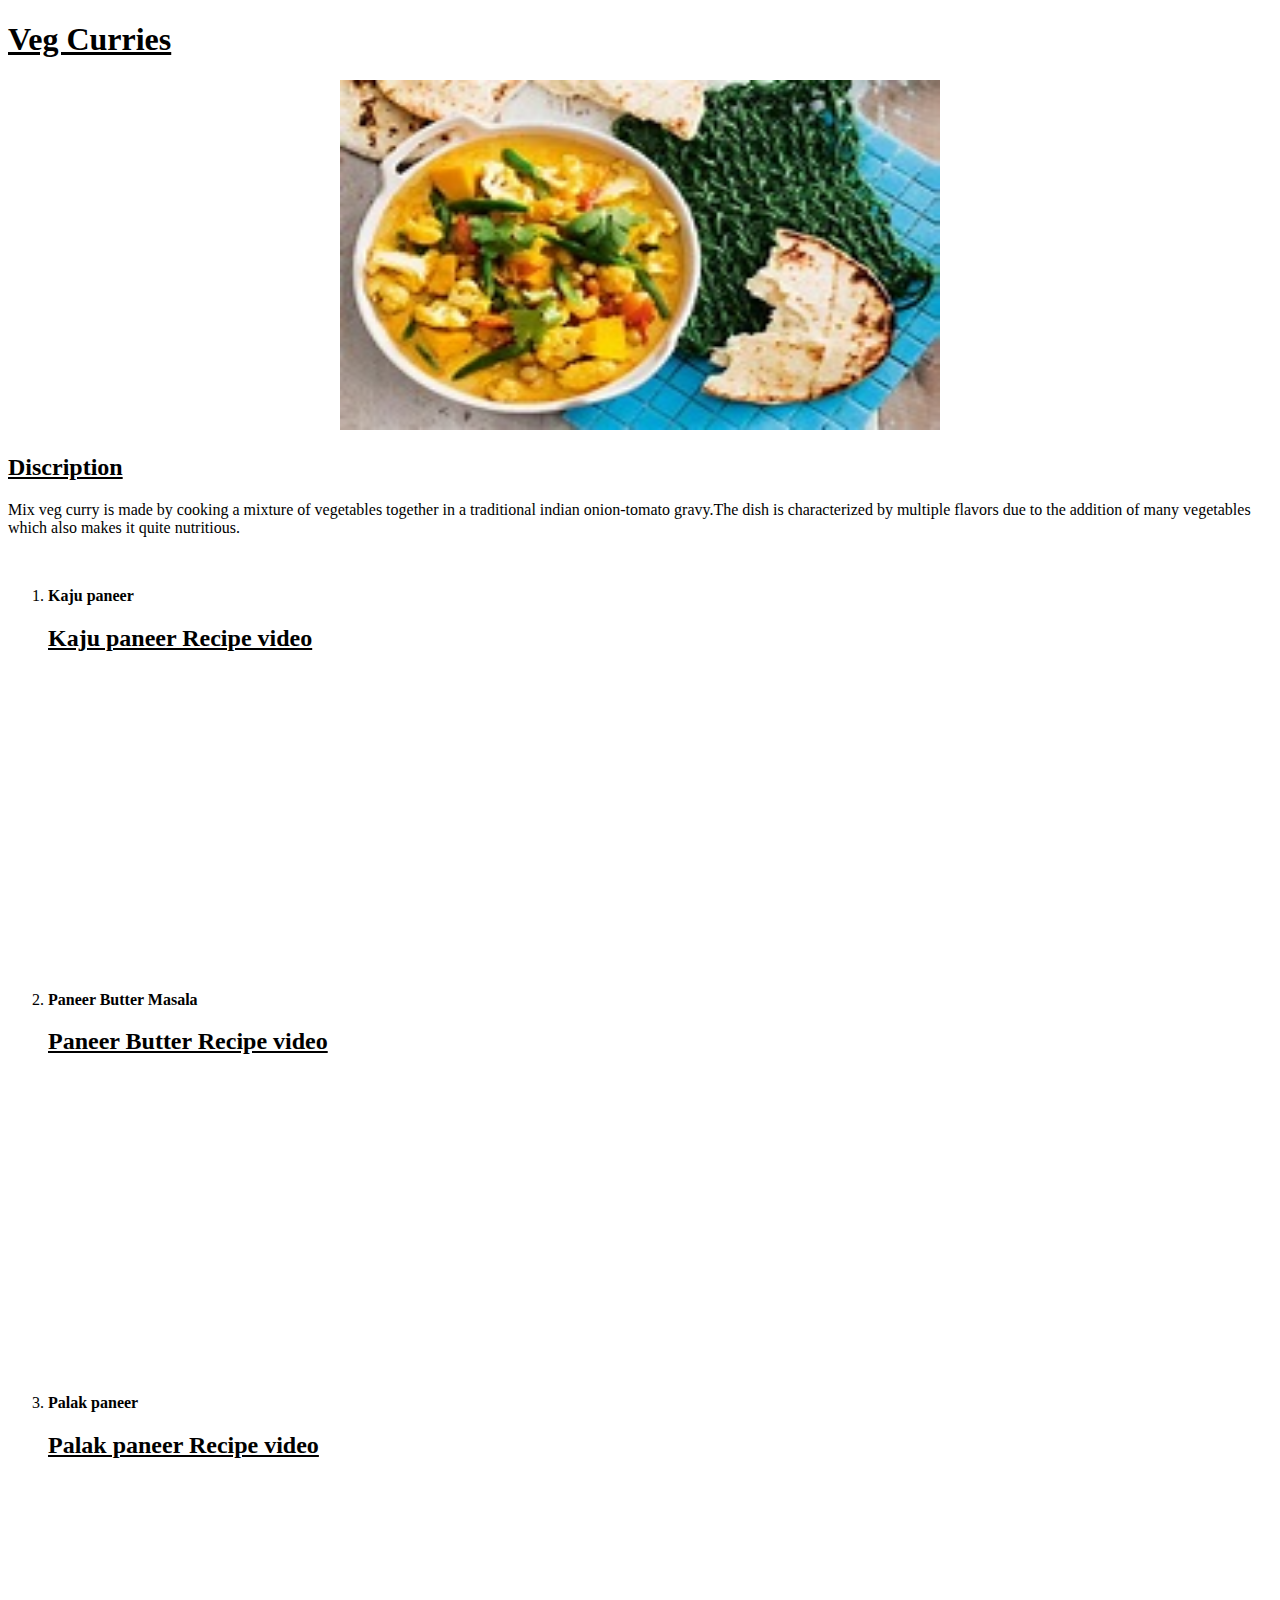
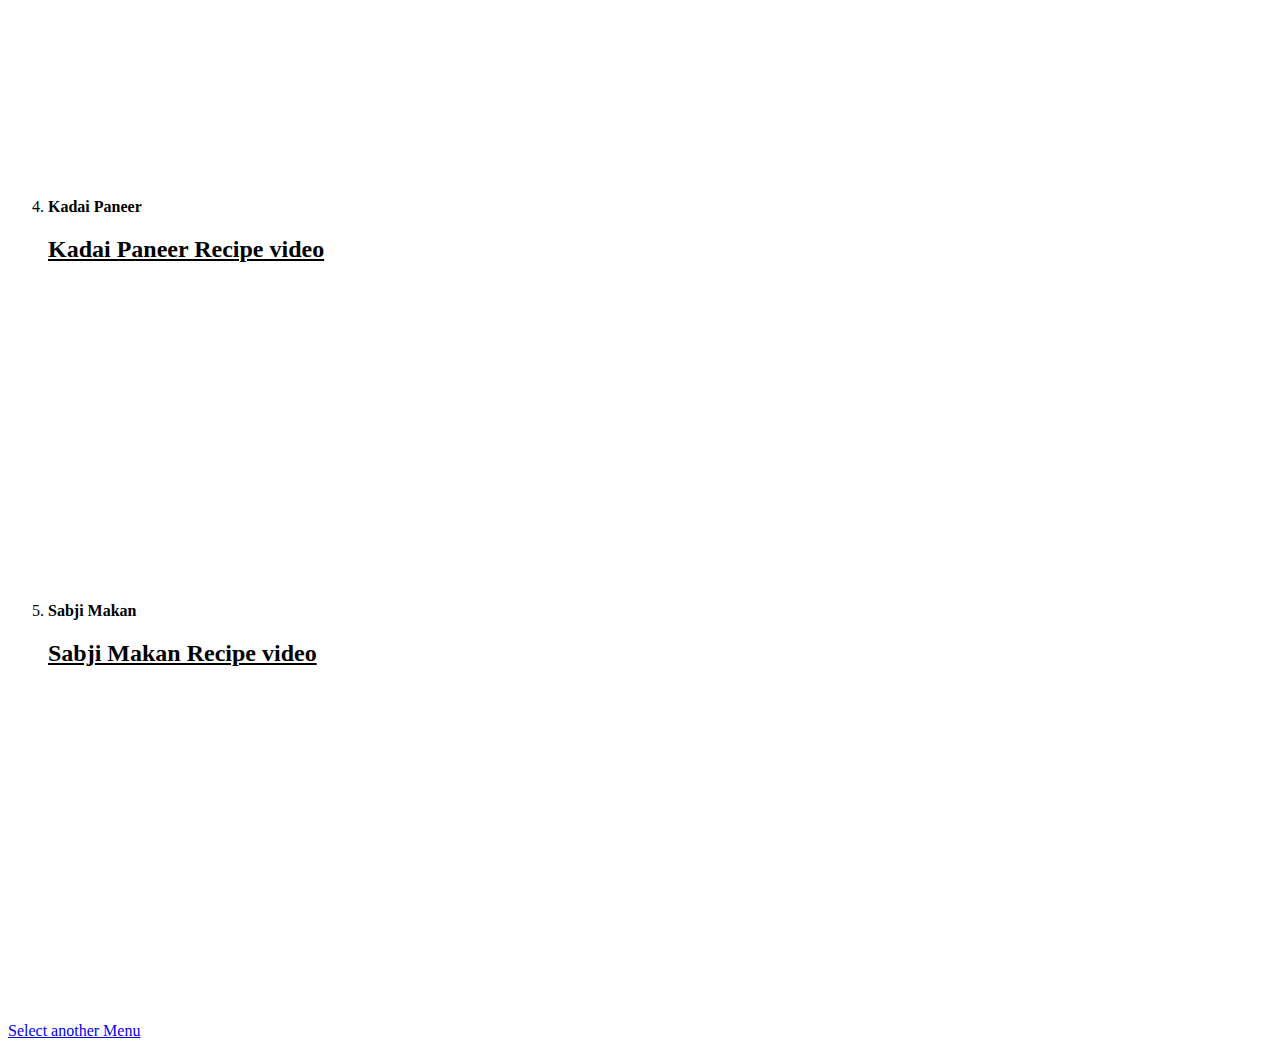
<file: CSS All assignment/Restaurant file/Menu/veg curries.html>
<!DOCTYPE html>
<html lang="en">
<head>
    <title>Document3</title>
</head>
<body>
    <h1><b><u>Veg Curries</u></b></h1>
    <center><img src="images/th (3).jpg" width="600" height="350"></center>
    <h2><b><u>Discription</u></b></h2>
    <p>
       Mix veg curry is made by cooking a mixture of vegetables together in a traditional 
       indian onion-tomato gravy.The dish is characterized by multiple flavors due to the 
       addition of many vegetables which also makes it quite nutritious.
    </p>
    <br />
    <ol>
        <li><b>Kaju paneer</b></li>
        <h2><u><b>Kaju paneer Recipe video</b></u></h2>
        <iframe width="560" height="315" src="https://www.youtube.com/embed/473t-TdWKuo" title="YouTube video player" frameborder="0" allow="accelerometer; autoplay; clipboard-write; encrypted-media; gyroscope; picture-in-picture" allowfullscreen></iframe>
        <li><b>Paneer Butter Masala</b></li>
        <h2><u><b>Paneer Butter Recipe video</b></u></h2>
        <iframe width="560" height="315" src="https://www.youtube.com/embed/U1LVDFwi8qI" title="YouTube video player" frameborder="0" allow="accelerometer; autoplay; clipboard-write; encrypted-media; gyroscope; picture-in-picture" allowfullscreen></iframe>
        <li><b>Palak paneer</b></li>
        <h2><u><b>Palak paneer Recipe video</b></u></h2>
        <iframe width="560" height="315" src="https://www.youtube.com/embed/a5sr50WL1DY" title="YouTube video player" frameborder="0" allow="accelerometer; autoplay; clipboard-write; encrypted-media; gyroscope; picture-in-picture" allowfullscreen></iframe>
        <li><b>Kadai Paneer</b></li>
        <h2><u><b>Kadai Paneer Recipe video</b></u></h2>
        <iframe width="560" height="315" src="https://www.youtube.com/embed/OW2iaMRQNEQ" title="YouTube video player" frameborder="0" allow="accelerometer; autoplay; clipboard-write; encrypted-media; gyroscope; picture-in-picture" allowfullscreen></iframe>
        <li><b>Sabji Makan</b></li>
        <h2><u><b>Sabji Makan Recipe video</b></u></h2>
        <iframe width="560" height="315" src="https://www.youtube.com/embed/1iGrAJ9ba64" title="YouTube video player" frameborder="0" allow="accelerometer; autoplay; clipboard-write; encrypted-media; gyroscope; picture-in-picture" allowfullscreen></iframe>
    </ol>
    <a href="../index.html">Select another Menu</a>
</body>
</html>
</file>
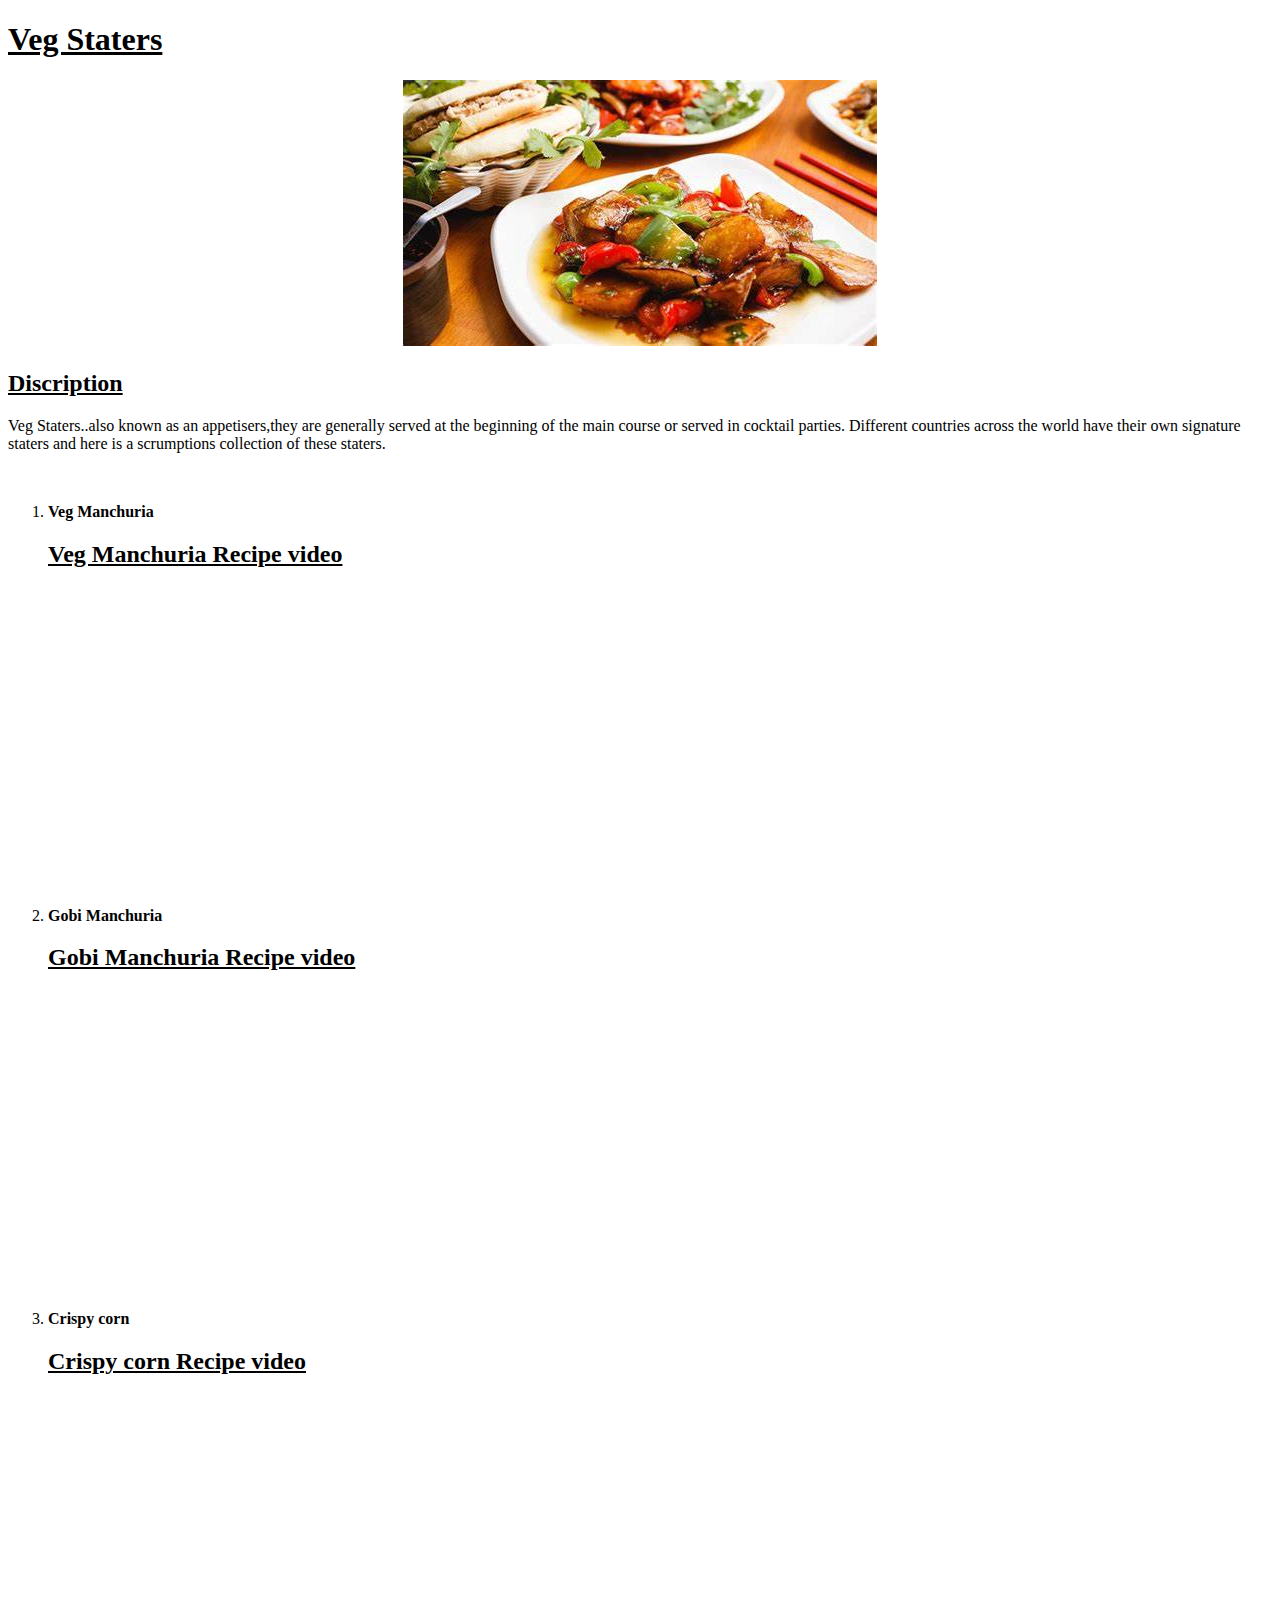
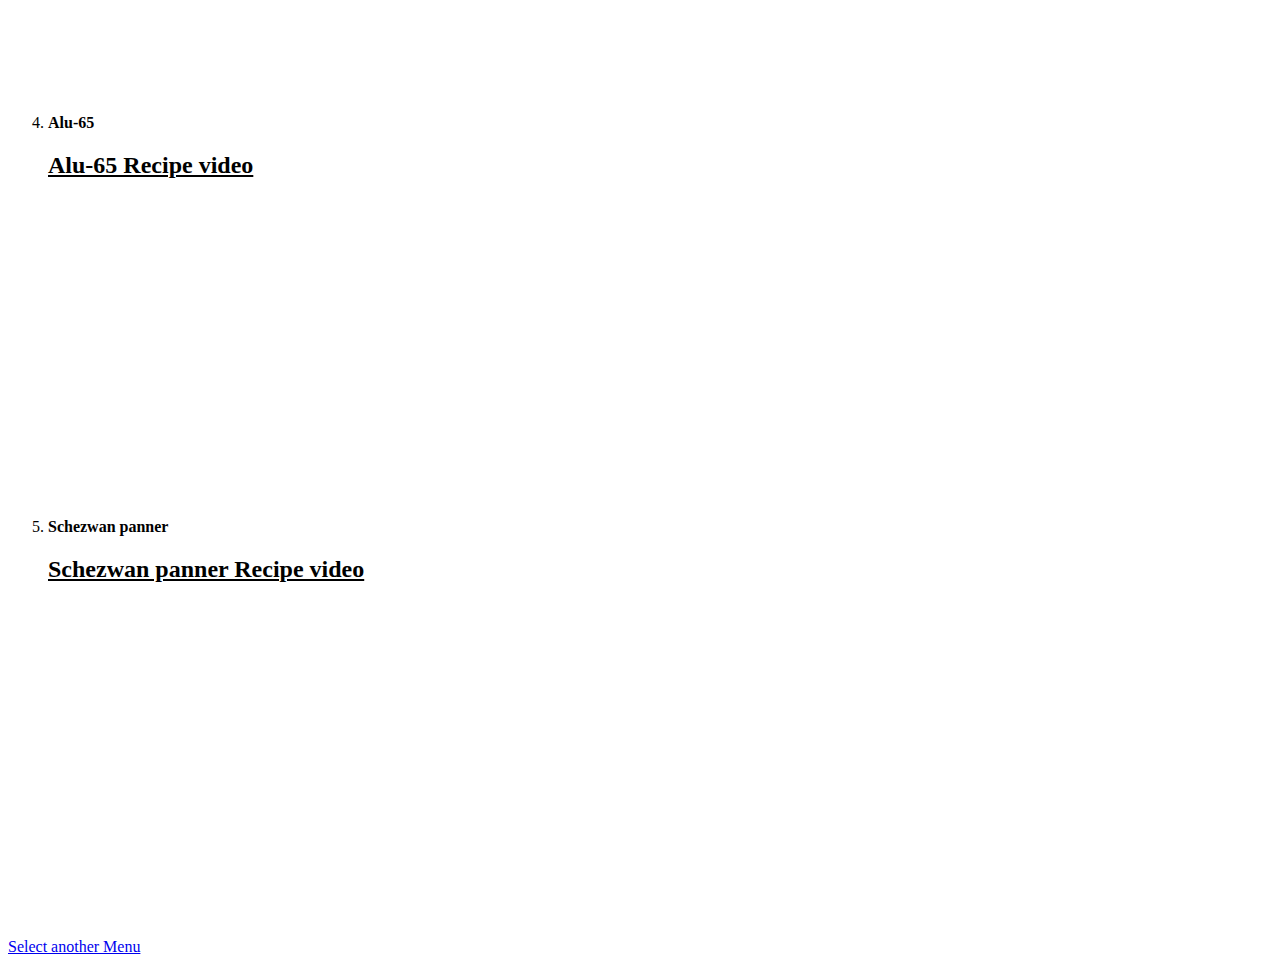
<file: CSS All assignment/Restaurant file/Menu/veg staters.html>
<!DOCTYPE html>
<html lang="en">
<head>
    <title>Document2</title>
</head>
<body>
    <h1><b><u>Veg Staters</u></b></h1>
    <center><img src="images/th (1).jpg"></center>
    <h2><b><u>Discription</u></b></h2>
    <p>Veg Staters..also known as an appetisers,they are generally served at the beginning of the main
       course or served in cocktail parties. Different countries across the world have their own signature
       staters and here is a scrumptions collection of these staters.
    </p> 
    <br />
    <ol>
        <li><b>Veg Manchuria</b></li>
        <h2><u><b>Veg Manchuria Recipe video</b></u></h2>
        <iframe width="560" height="315" src="https://www.youtube.com/embed/2-uu7l3Qwuo" title="YouTube video player" frameborder="0" allow="accelerometer; autoplay; clipboard-write; encrypted-media; gyroscope; picture-in-picture" allowfullscreen></iframe>
        <li><b>Gobi Manchuria</b></li>
        <h2><u><b>Gobi Manchuria Recipe video</b></u></h2>
        <iframe width="560" height="315" src="https://www.youtube.com/embed/juJExyqr5W4" title="YouTube video player" frameborder="0" allow="accelerometer; autoplay; clipboard-write; encrypted-media; gyroscope; picture-in-picture" allowfullscreen></iframe>
        <li><b>Crispy corn</b></li>
        <h2><u><b>Crispy corn Recipe video</b></u></h2>
        <iframe width="560" height="315" src="https://www.youtube.com/embed/UOO7cYdOXdw" title="YouTube video player" frameborder="0" allow="accelerometer; autoplay; clipboard-write; encrypted-media; gyroscope; picture-in-picture" allowfullscreen></iframe>
        <li><b>Alu-65</b></li>
        <h2><u><b>Alu-65 Recipe video</b></u></h2>
        <iframe width="560" height="315" src="https://www.youtube.com/embed/OJkswjo8hpA" title="YouTube video player" frameborder="0" allow="accelerometer; autoplay; clipboard-write; encrypted-media; gyroscope; picture-in-picture" allowfullscreen></iframe>
        <li><b>Schezwan panner</b></li>
        <h2><u><b>Schezwan panner Recipe video</b></u></h2>
        <iframe width="560" height="315" src="https://www.youtube.com/embed/hXpljClJQgQ" title="YouTube video player" frameborder="0" allow="accelerometer; autoplay; clipboard-write; encrypted-media; gyroscope; picture-in-picture" allowfullscreen></iframe>

    </ol>
    <a href="../index.html">Select another Menu</a>
</body>
</html>
</file>
<file: CSS All assignment/4-01-2023/style.css>
@import url('https://fonts.googleapis.com/css2?family=Mukta:wght@300&display=swap');

body{
   background: #F0F2F5;
}
*{
   margin: 0;
   padding: 0;
}
.container{
   position: absolute;
   top: 32%;
   left: 13%;
   font-size: 25px;
   font-family: 'Mukta', sans-serif;
}
.container h1{
   color: #2C83F2;
   /* min-width: 300px; */
   /* min-height: 300px; */
}
header{
   position: absolute;
   top: 20%;
   left: 57%;
   width: 350px;
   height: 350px;
   background: white;
}
.box input{
   width: 75%;
   margin: 10px;
   margin-top: 18px;
   margin-left: 21px;
   padding: 13px 18px;
   border-radius: 4%;
}

.link1{
   width: 81%;
   text-align: center;
   background-color: #2C83F2;
   margin-top: 8px;
   margin-left: 21px;
   padding: 11px;
   border-radius: 4%;
}
.link1 a{
   color: white;
}
.link2{
   text-align: center;
   margin-top: 20px;
}
.link2 a{
   text-decoration: none;
   color: #2C83F2;
}
.link3{
   width: 50%;
   margin: 23%;
   text-align: center;
   margin-top: 40px;
   background-color: #36A420;
   padding: 10px;
   border-radius: 7px;
}
.link3 a{
   text-decoration: none;
   color: white;
}
</file>
<file: CSS All assignment/chess game assignment/style.css>
*{
    background: rgb(247, 251, 252);
    margin: 0;
    padding: 0;
}
.chessboard{
    height: 640px;
    width: 640px;
    border: 30px solid rgb(14, 155, 216);
    display: inline-block;
    margin: 50px auto;
    left: 20%;
    position: absolute;
          
}

.Chessbox1{
    width: 80px;
    height: 80px;
    float: left;
    background: rgb(8, 116, 163);
    font-size: 50px;
    text-align: center;
    vertical-align: middle;
    
}
.Chessbox2{
    width: 80px;
    height: 80px;
    float: left;
    background: rgb(205, 34, 187);
    font-size: 50px;
    text-align: center;
    vertical-align: middle;
}
</file>
